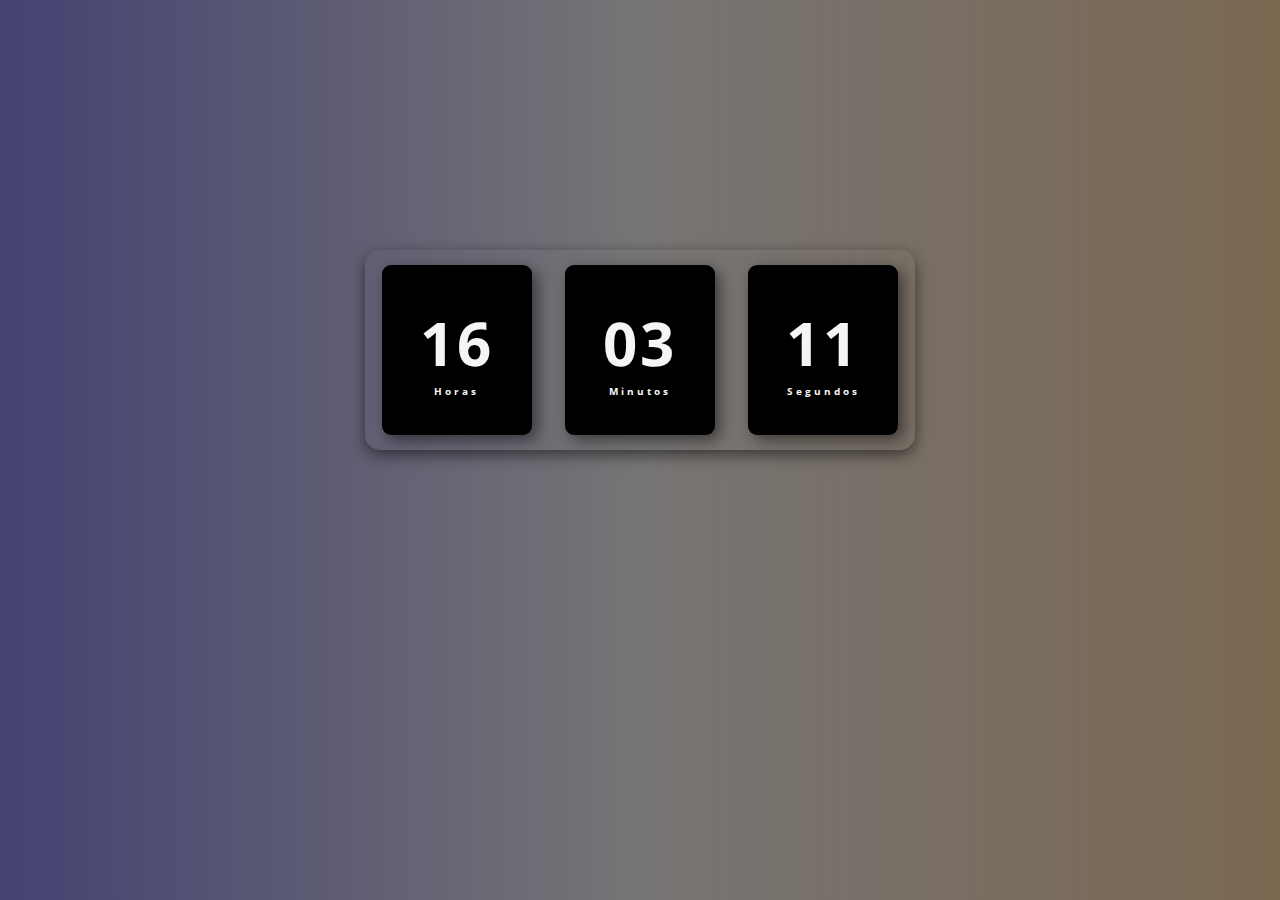
<file: index.html>
<!DOCTYPE html>
<html lang="en">
<head>
    <meta charset="UTF-8">
    <meta http-equiv="X-UA-Compatible" content="IE=edge">
    <meta name="viewport" content="width=device-width, initial-scale=1.0">
    <title>Relogio Digital</title>
    <link rel="stylesheet" href="assets/css/style.css">
</head>
<body>

    

    <div class="relogio">
        <div>
            <span id="horas">00</span>
            <span class="tempo">Horas</span>
        </div>

        <div>
            <span id="minutos">00</span>
            <span class="tempo">Minutos</span>
        </div>

        <div>
            <span id="segundos">00</span>
            <span class="tempo">Segundos</span>
        </div>

    </div>

    <script src="assets/js/script.js"></script>
    
</body>
</html>
</file>
<file: assets/css/style.css>
@import url('https://fonts.googleapis.com/css2?family=Open+Sans:ital,wght@0,500;1,300;1,400&display=swap');
* {
    margin: 0;
    padding: 0;
    font-family: 'Open Sans', sans-serif;
}

body {
    height: 500px;
    margin-top: 100px;
    background: linear-gradient(90deg, rgb(67, 66, 114), rgb(119, 117, 117), rgba(100, 78, 51, 0.856));
    display: flex;
    flex-direction: column ;
    flex-wrap: nowrap;
    align-items: center;
    justify-content: center;
}

nav { 
    position: initial;
    top: 110px;
    right:0;}
    
nav li {
    display: inline;
    margin: 0 0 0 15px;}

nav a {
    text-transform: uppercase;
    color: black;
    font-weight: bold;
    font-size: 22px;
    text-decoration: none;}

nav a:hover {
    color: rgb(94, 15, 221);
}

.relogio {
    display: flex;
    align-items: center;
    justify-content: space-around;
    height: 200px;
    width: 550px;
    background: transparent;
    box-shadow: 0px 5px 15px rgba(0, 0, 0, .5) ;
    border-radius: 15px;
    border: 200px;
    border-color: aqua;
}

.relogio div {
    height: 170px ;
    width: 150px ;
    display: flex ;
    flex-direction: column ;
    align-items: center ;
    justify-content: center;
    color: whitesmoke;
    background: black;
    box-shadow: 5px 5px 15px rgba(0, 0, 0, .5);
    border-radius: 9px;
    letter-spacing: 3px;
}

.relogio span {
    font-weight: bolder;
    font-size: 60px;
}

.relogio span.tempo {
    font-size: 10px;
}
</file>
